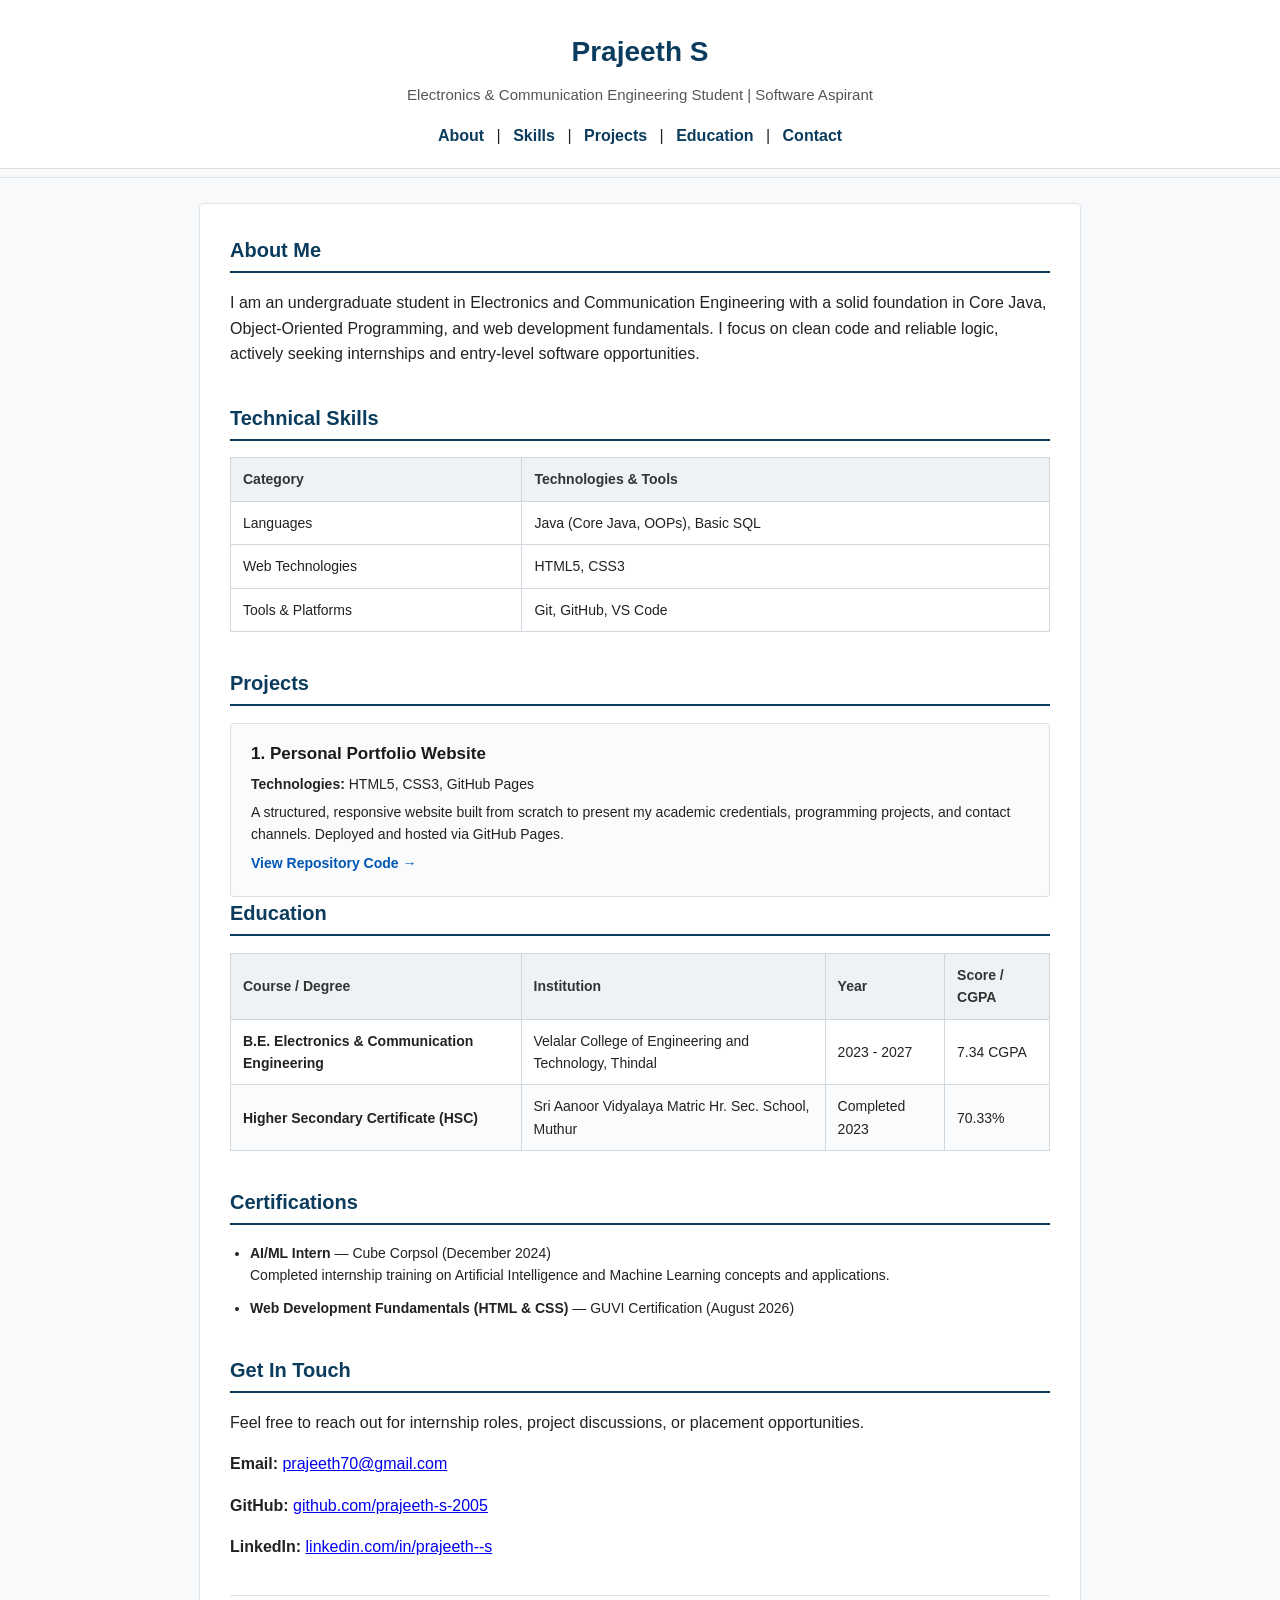
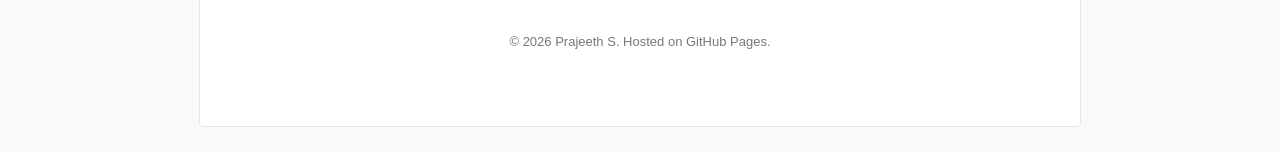
<file: index.html>
<!DOCTYPE html>
<html lang="en">
<head>
  <meta charset="UTF-8">
  <title>Prajeeth S - Student Portfolio</title>
  <link rel="stylesheet" href="style.css">
</head>
<body>
  <div class="header">
    <h1>Prajeeth S</h1>
    <p>Electronics &amp; Communication Engineering Student | Software Aspirant</p>
    <div class="nav-links">
      <a href="#about">About</a> |
      <a href="#skills">Skills</a> |
      <a href="#projects">Projects</a> |
      <a href="#education">Education</a> |
      <a href="#contact">Contact</a>
    </div>
  </div>

  <hr>

  <div class="container">

    <!-- About me-->
    <div id="about" class="section">
      <h2>About Me</h2>
      <p>
        I am an undergraduate student in Electronics and Communication Engineering with a solid foundation in Core Java, Object-Oriented Programming, and web development fundamentals. I focus on clean code and reliable logic, actively seeking internships and entry-level software opportunities.
      </p>
    </div>

    <!-- my Skills-->
    <div id="skills" class="section">
      <h2>Technical Skills</h2>
      <table class="skills-table">
        <tr>
          <th>Category</th>
          <th>Technologies &amp; Tools</th>
        </tr>
        <tr>
          <td>Languages</td>
          <td>Java (Core Java, OOPs), Basic SQL</td>
        </tr>
        <tr>
          <td>Web Technologies</td>
          <td>HTML5, CSS3</td>
        </tr>
        <tr>
          <td>Tools &amp; Platforms</td>
          <td>Git, GitHub, VS Code</td>
        </tr>
      </table>
    </div>

    <!-- my Projects -->
    <div id="projects" class="section">
      <h2>Projects</h2>

      <div class="project-box">
        <h3>1. Personal Portfolio Website</h3>
        <p><strong>Technologies:</strong> HTML5, CSS3, GitHub Pages</p>
        <p>A structured, responsive website built from scratch to present my academic credentials, programming projects, and contact channels. Deployed and hosted via GitHub Pages.</p>
        <p>
          <a href="https://github.com/prajeeth-s-2005/portfolio" target="_blank" rel="noopener noreferrer">View Repository Code &rarr;</a>
        </p>
      </div>

      

    <!-- Education -->
    <div id="education" class="section">
      <h2>Education</h2>
      <table class="education-table">
        <thead>
          <tr>
            <th>Course / Degree</th>
            <th>Institution</th>
            <th>Year</th>
            <th>Score / CGPA</th>
          </tr>
        </thead>
        <tbody>
          <tr>
            <td><strong>B.E. Electronics &amp; Communication Engineering</strong></td>
            <td>Velalar College of Engineering and Technology, Thindal</td>
            <td>2023 - 2027</td>
            <td>7.34 CGPA</td>
          </tr>
          <tr>
            <td><strong>Higher Secondary Certificate (HSC)</strong></td>
            <td>Sri Aanoor Vidyalaya Matric Hr. Sec. School, Muthur</td>
            <td>Completed 2023</td>
            <td>70.33%</td>
          </tr>
        </tbody>
      </table>
    </div>

    <!-- Certificate -->
<div id="certifications" class="section">
      <h2>Certifications</h2>
      <ul>
        <li>
          <strong>AI/ML Intern</strong> &mdash; Cube Corpsol (December 2024)<br>
          Completed internship training on Artificial Intelligence and Machine Learning concepts and applications.
        </li>
        <li>
          <strong>Web Development Fundamentals (HTML &amp; CSS)</strong> &mdash; GUVI Certification (August 2026)
        </li>
      </ul>
    </div>

    <!-- Contact info -->
    <div id="contact" class="section">
      <h2>Get In Touch</h2>
      <p>Feel free to reach out for internship roles, project discussions, or placement opportunities.</p>
      <p><strong>Email:</strong> <a href="mailto:prajeeth70@gmail.com">prajeeth70@gmail.com</a></p>
      <p><strong>GitHub:</strong> <a href="https://github.com/prajeeth-s-2005" target="_blank" rel="noopener noreferrer">github.com/prajeeth-s-2005</a></p>
      <p><strong>LinkedIn:</strong> <a href="https://www.linkedin.com/in/prajeeth--s" target="_blank" rel="noopener noreferrer">linkedin.com/in/prajeeth--s</a></p>
    </div>

  </div>

  <hr>
  <div class="footer">
    <p>&copy; 2026 Prajeeth S. Hosted on GitHub Pages.</p>
  </div>

</body>
</html>
</file>
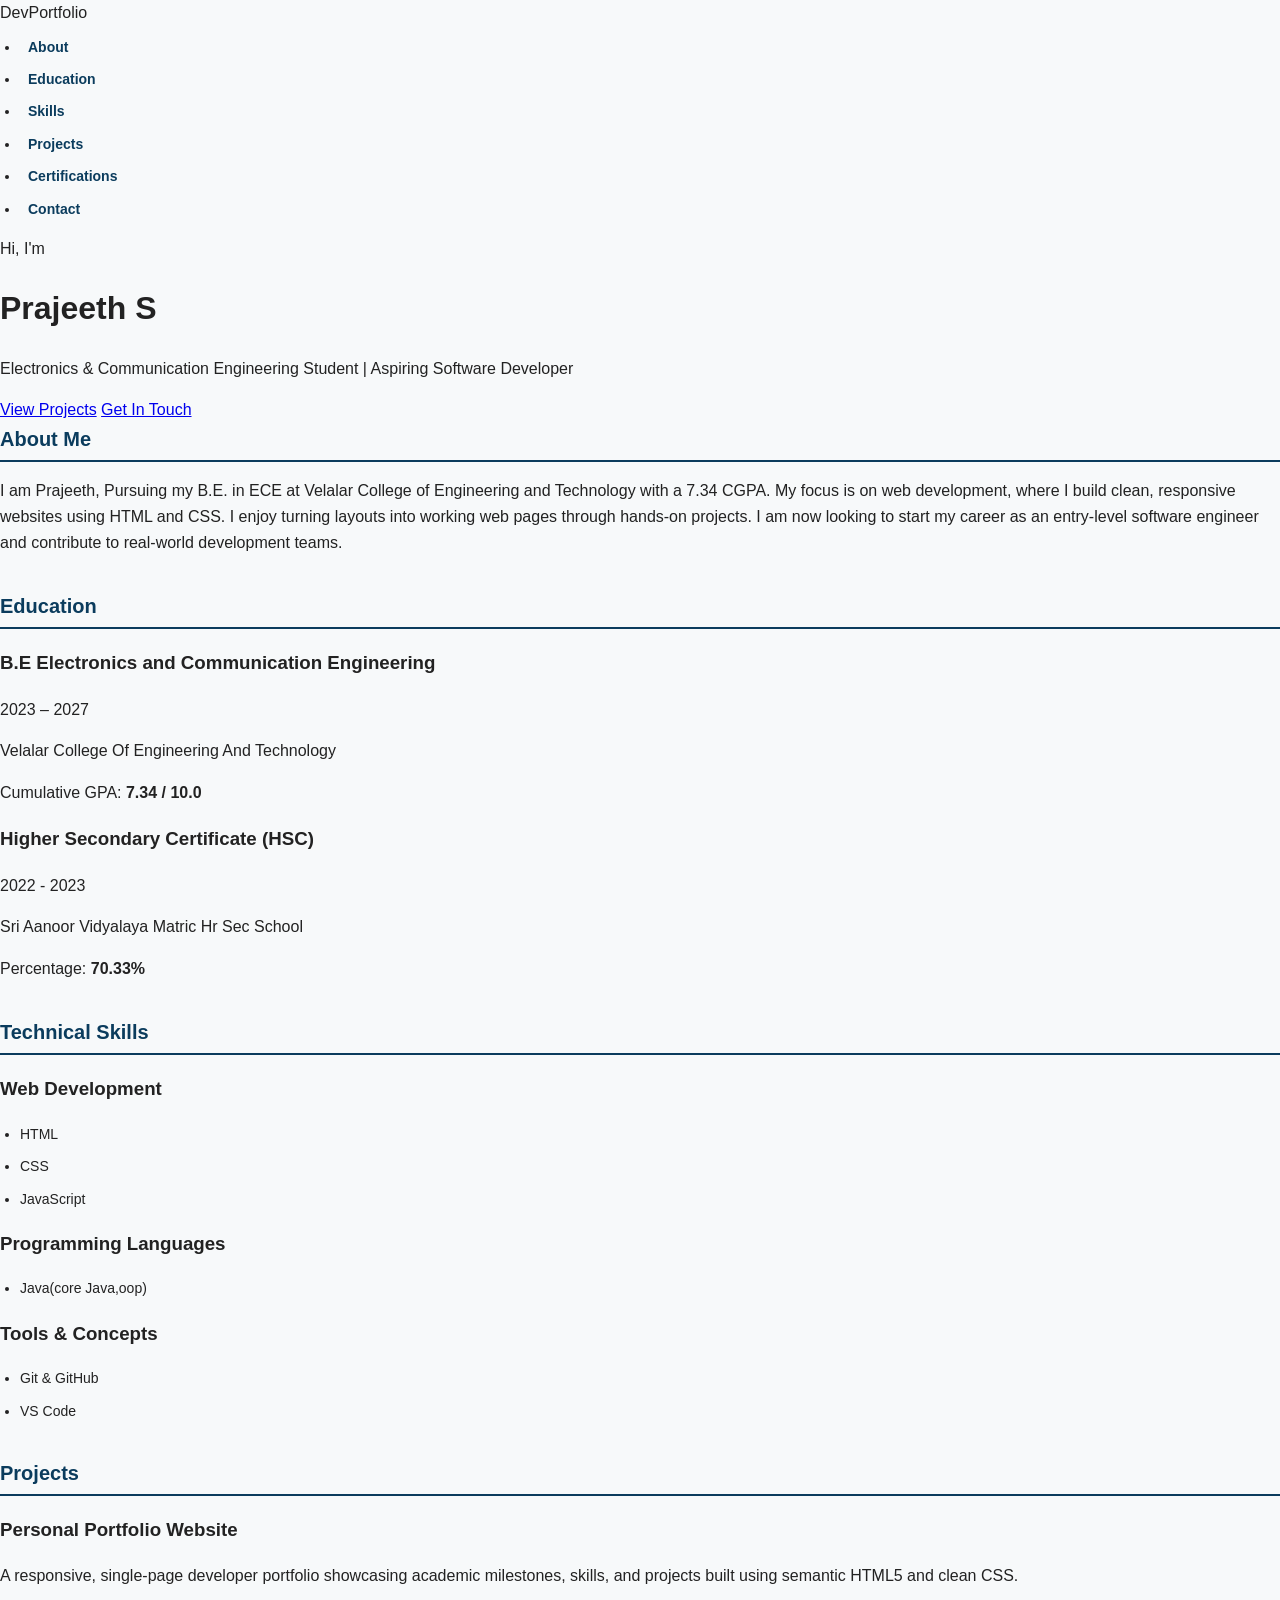
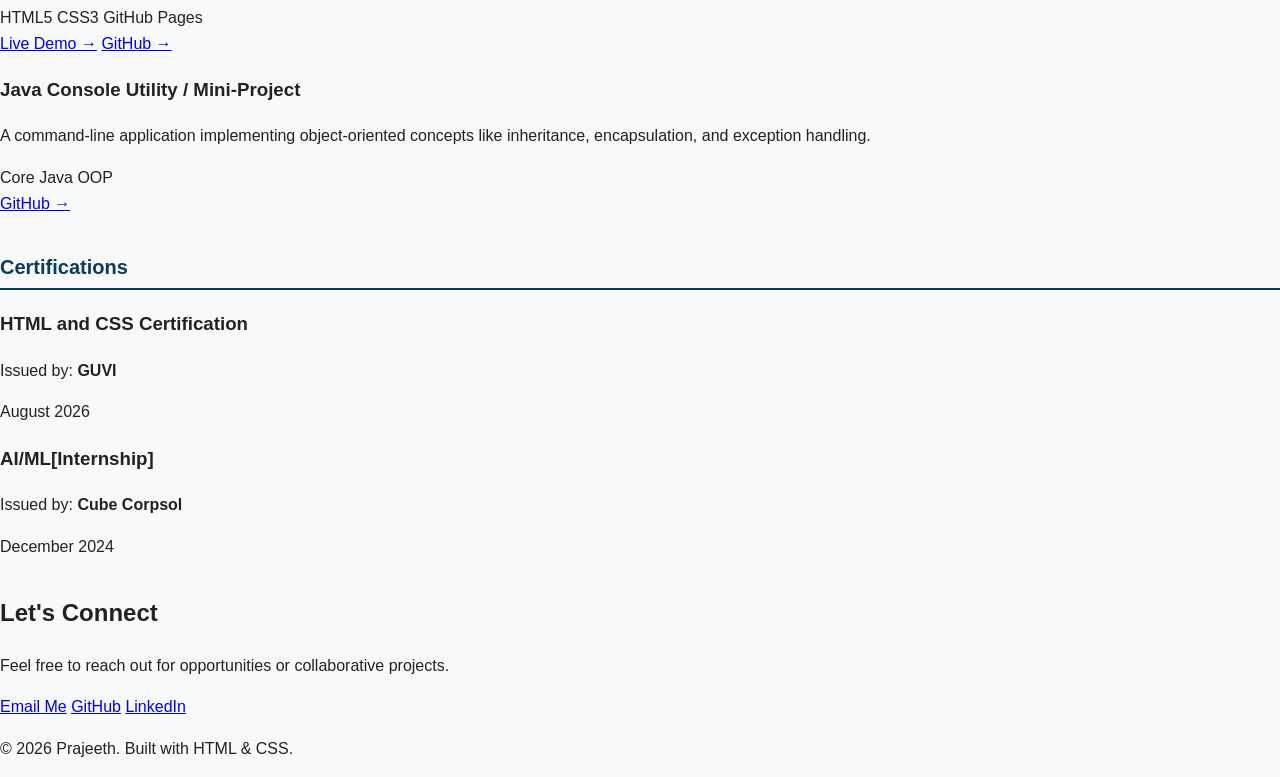
<file: portfolio.html>
<!DOCTYPE html>
<html lang="en">
<head>
  <meta charset="UTF-8">
  <meta name="viewport" content="width=device-width, initial-scale=1.0">
  <title>Developer Portfolio</title>
  <link rel="stylesheet" href="style.css">
</head>
<body>

  <!-- Navigation Bar -->
  <nav class="navbar">
    <div class="logo">DevPortfolio</div>
    <ul class="nav-links">
      <li><a href="#about">About</a></li>
      <li><a href="#education">Education</a></li>
      <li><a href="#skills">Skills</a></li>
      <li><a href="#projects">Projects</a></li>
      <li><a href="#certifications">Certifications</a></li>
      <li><a href="#contact">Contact</a></li>
    </ul>
  </nav>

  <!-- Hero Section -->
  <header class="hero">
    <p class="greeting">Hi, I'm</p>
    <h1>Prajeeth S</h1>
    <p class="tagline">Electronics & Communication Engineering Student | Aspiring Software Developer</p>
    <div class="hero-buttons">
      <a href="#projects" class="btn primary">View Projects</a>
      <a href="#contact" class="btn secondary">Get In Touch</a>
    </div>
  </header>

  <main>
    <!-- About Section -->
    <section id="about" class="section">
      <h2 class="section-title">About Me</h2>
      <p class="about-text">
       I am Prajeeth, Pursuing my B.E. in ECE at Velalar College of Engineering and Technology with a 7.34 CGPA. My focus is on web development, where I build clean, responsive websites using HTML and CSS. I enjoy turning layouts into working web pages through hands-on projects. I am now looking to start my career as an entry-level software engineer and contribute to real-world development teams.
      </p>
    </section>

    <!-- Education Section -->
    <section id="education" class="section">
      <h2 class="section-title">Education</h2>
      <div class="card timeline-card">
        <div class="timeline-header">
          <h3>B.E Electronics and Communication Engineering</h3>
          <span class="date">2023 – 2027</span>
        </div>
        <p class="institution">Velalar College Of Engineering And Technology</p>
        <p class="meta">Cumulative GPA: <strong>7.34 / 10.0</strong></p>
      </div>

      <div class="card timeline-card">
        <div class="timeline-header">
          <h3>Higher Secondary Certificate (HSC)</h3>
          <span class="date">2022 - 2023</span>
        </div>
        <p class="institution">Sri Aanoor Vidyalaya Matric Hr Sec School</p>
        <p class="meta">Percentage: <strong>70.33%</strong></p>
      </div>
    </section>

    <!-- Skills Section -->
    <section id="skills" class="section">
      <h2 class="section-title">Technical Skills</h2>
      <div class="skills-grid">
        <div class="card skill-category">
          <h3>Web Development</h3>
          <ul>
            <li>HTML</li>
            <li>CSS</li>
            <li>JavaScript</li>
          </ul>
        </div>
        <div class="card skill-category">
          <h3>Programming Languages</h3>
          <ul>
            <li>Java(core Java,oop)</li>
          </ul>
        </div>
        <div class="card skill-category">
          <h3>Tools & Concepts</h3>
          <ul>
            <li>Git & GitHub</li>
            <li>VS Code</li>

          </ul>
        </div>
      </div>
    </section>

    <!-- Projects Section -->
    <section id="projects" class="section">
      <h2 class="section-title">Projects</h2>
      <div class="projects-grid">
        <!-- Project 1 -->
        <div class="card project-card">
          <h3>Personal Portfolio Website</h3>
          <p>A responsive, single-page developer portfolio showcasing academic milestones, skills, and projects built using semantic HTML5 and clean CSS.</p>
          <div class="tech-tags">
            <span>HTML5</span>
            <span>CSS3</span>
            <span>GitHub Pages</span>
          </div>
          <div class="project-links">
            <a href="#" class="link">Live Demo &rarr;</a>
            <a href="#" class="link">GitHub &rarr;</a>
          </div>
        </div>

        <!-- Project 2 -->
        <div class="card project-card">
          <h3>Java Console Utility / Mini-Project</h3>
          <p>A command-line application implementing object-oriented concepts like inheritance, encapsulation, and exception handling.</p>
          <div class="tech-tags">
            <span>Core Java</span>
            <span>OOP</span>
          </div>
          <div class="project-links">
            <a href="#" class="link">GitHub &rarr;</a>
          </div>
        </div>
      </div>
    </section>

    <!-- Certifications Section -->
    <section id="certifications" class="section">
      <h2 class="section-title">Certifications</h2>
      <div class="cert-grid">
        <div class="card cert-card">
          <h3>HTML and CSS Certification</h3>
          <p class="cert-issuer">Issued by: <strong>GUVI</strong></p>
          <span class="cert-date">August 2026</span>
        </div>
        <div class="card cert-card">
          <h3>AI/ML[Internship]</h3>
          <p class="cert-issuer">Issued by: <strong>Cube Corpsol</strong></p>
          <span class="cert-date">December 2024</span>
        </div>
      </div>
    </section>
  </main>

  <!-- Contact & Footer -->
  <footer id="contact">
    <div class="footer-container">
      <h2>Let's Connect</h2>
      <p>Feel free to reach out for opportunities or collaborative projects.</p>
      <div class="contact-links">
        <a href="mailto:yourname@example.com" class="btn primary">Email Me</a>
        <a href="https://github.com/yourusername" target="_blank" class="btn secondary">GitHub</a>
        <a href="https://www.linkedin.com/in/prajeeth--s" target="_blank" rel="noopener noreferrer" class="btn secondary">LinkedIn</a>
      </div>
      <p class="copyright">&copy; 2026 Prajeeth. Built with HTML & CSS.</p>
    </div>
  </footer>
</body>
</html>
</file>
<file: style.css>
body {
  font-family: Arial, Helvetica, sans-serif;
  margin: 0;
  padding: 0;
  background-color: #f7f9fa;
  color: #222222;
  line-height: 1.6;
}

/* Header */
.header {
  background-color: #ffffff;
  text-align: center;
  padding: 30px 20px 20px 20px;
  border-bottom: 1px solid #dcdcdc;
}

.header h1 {
  margin: 0;
  font-size: 28px;
  color: #0b3c5d;
}

.header p {
  margin: 8px 0 16px 0;
  color: #555555;
  font-size: 15px;
}

.nav-links a {
  color: #0b3c5d;
  text-decoration: none;
  font-weight: bold;
  padding: 0 8px;
}

.nav-links a:hover {
  text-decoration: underline;
}

/* Main Container */
.container {
  width: 85%;
  max-width: 820px;
  margin: 25px auto;
  background-color: #ffffff;
  padding: 30px;
  border: 1px solid #e1e4e8;
  border-radius: 4px;
}

/* Sections */
.section {
  margin-bottom: 35px;
}

.section h2 {
  font-size: 20px;
  color: #0b3c5d;
  border-bottom: 2px solid #0b3c5d;
  padding-bottom: 5px;
  margin-top: 0;
}

/* Tables (Skills & Education) */
.skills-table,
.education-table {
  width: 100%;
  border-collapse: collapse;
  margin-top: 15px;
}

.skills-table th, 
.skills-table td,
.education-table th,
.education-table td {
  border: 1px solid #d0d7de;
  padding: 10px 12px;
  text-align: left;
  font-size: 14px;
}

.skills-table th,
.education-table th {
  background-color: #eef2f5;
  color: #333333;
}

.education-table tr:nth-child(even) {
  background-color: #fafbfc;
}

/* Project Boxes */
.project-box {
  border: 1px solid #dce1e6;
  background-color: #fafbfc;
  padding: 16px 20px;
  margin-top: 15px;
  border-radius: 3px;
}

.project-box h3 {
  margin: 0 0 6px 0;
  font-size: 17px;
  color: #1a1a1a;
}

.project-box p {
  margin: 6px 0;
  font-size: 14px;
}

.project-box a {
  color: #0056b3;
  text-decoration: none;
  font-weight: bold;
  font-size: 14px;
}

.project-box a:hover {
  text-decoration: underline;
}

/* Unordered Lists */
ul {
  padding-left: 20px;
  margin-top: 10px;
}

li {
  margin-bottom: 10px;
  font-size: 14px;
}

/* Footer */
.footer {
  text-align: center;
  font-size: 13px;
  color: #777777;
  padding: 15px 0 30px 0;
}

hr {
  border: 0;
  height: 1px;
  background-color: #e1e4e8;
}
</file>
